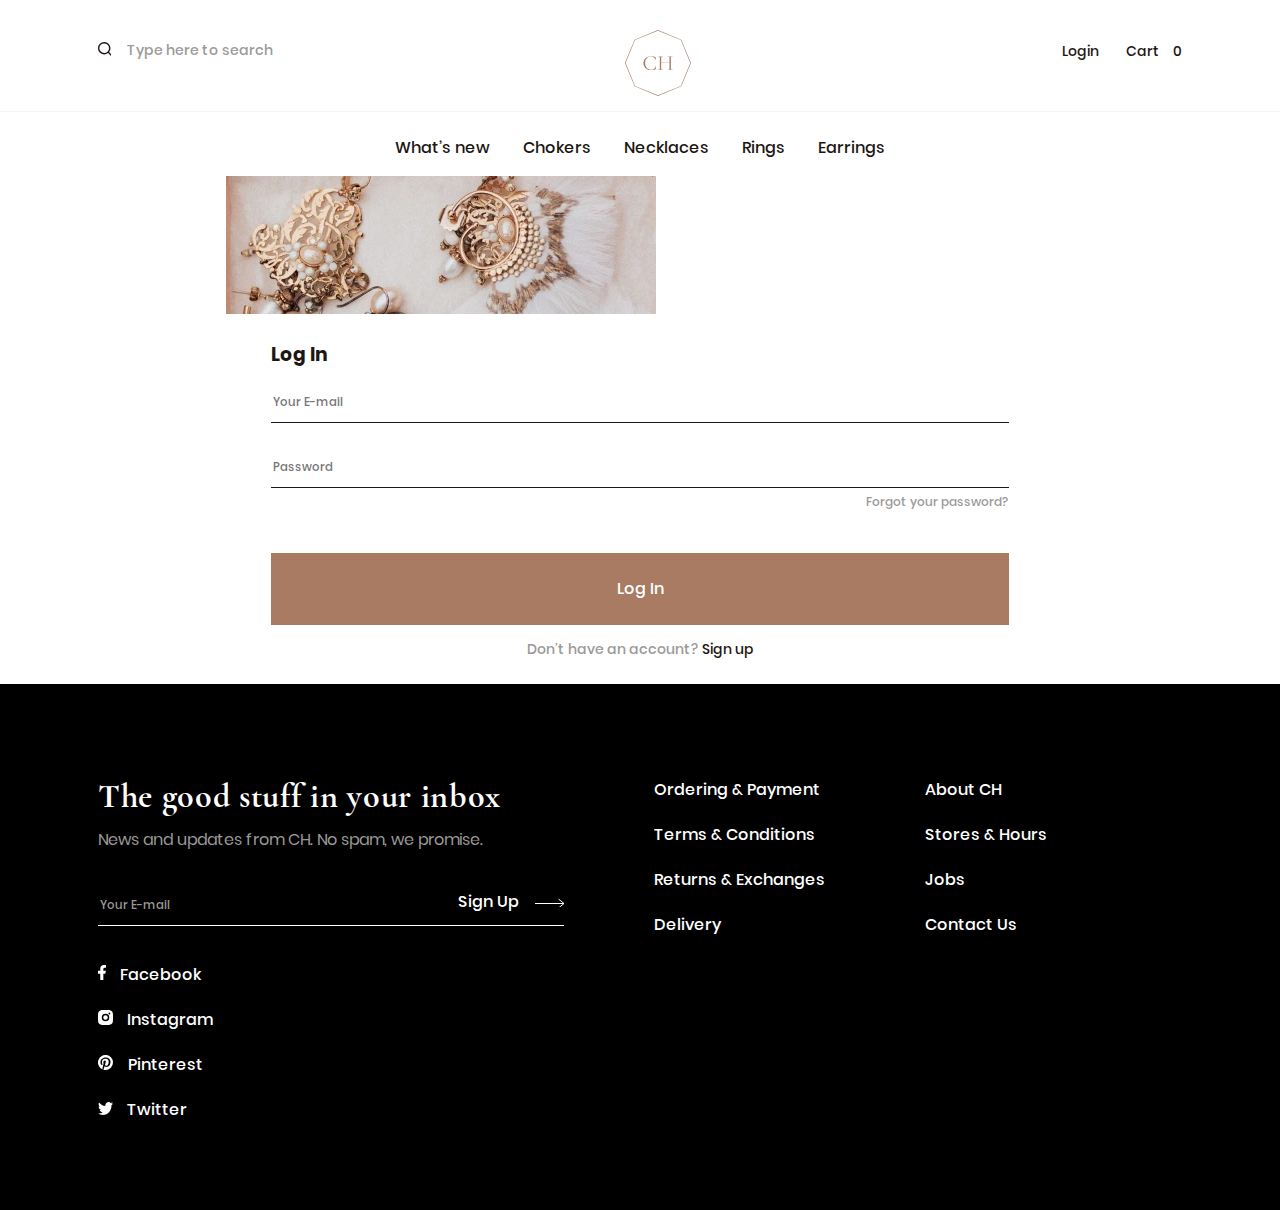
<file: modal-login.html>
<!DOCTYPE html>
<html class="page" lang="ru">

<head>
  <meta charset="utf-8">
  <meta name="viewport" content="width=device-width, initial-scale=1.0">
  <meta name="description" content="Selection of jewelry, necklaces, earrings, rings, bracelets from different manufacturers">
  <title>Online jewelry store</title>
  <link rel="stylesheet" href="css/style.min.css">
  <link rel="preload" href="fonts/CormorantGaramond-Medium.woff2" as="font" crossorigin="anonymous">
  <link rel="preload" href="fonts/CormorantGaramond-Regular.woff2" as="font" crossorigin="anonymous">
  <link rel="preload" href="fonts/Poppins-Medium.woff2" as="font" crossorigin="anonymous">
  <link rel="preload" href="fonts/Poppins-Regular.woff2" as="font" crossorigin="anonymous">
</head>

<body class="page-body">

  <header class="page-header page-header--closed page-header--nojs">
    <div class="container page-header__wrap">
      <button class="page-header__toggle" type="button">
        <span></span>
        <span></span>
        <span></span>
      </button>
      <div class="page-header__wrapper">
        <form class="page-header__search search" action="https://echo.htmlacademy.ru/courses" method="post">
          <svg class="search__icon" width="14" height="14">
            <use xlink:href="img/sprite-auto.svg#icon-search"></use>
          </svg>
          <label class="visually-hidden" for="search-text">enter the search text</label>
          <input class="search__field" type="search" name="search-text" id="search-text" placeholder="Type here to search" autocomplete="off">
        </form>
        <div class="page-header__logo logo">
          <a href="main-page.html">
            <svg class="logo__icon" width="66" height="66">
              <use xlink:href="img/sprite-auto.svg#icon-logo"></use>
            </svg>
          </a>
        </div>
        <ul class="page-header__user-menu user-menu">
          <li class="user-menu__item user-menu__item--login">
            <a class="user-menu__button" href="#">Login</a>
          </li>
          <li class="user-menu__item user-menu__item--cart">
            <a href="#">
              <span>Cart</span>
              <span class="user-menu__cart-count">0</span>
              <svg class="user-menu__icon" width="20" height="18">
                <use href="img/sprite-auto.svg#icon-cart"></use>
              </svg>
            </a>
          </li>
        </ul>
      </div>
      <nav class="main-nav">
        <ul class="main-nav__list">
          <li class="main-nav__item">
            <a href="#">What’s new</a>
          </li>
          <li class="main-nav__item">
            <a href="#">Chokers</a>
          </li>
          <li class="main-nav__item">
            <a href="#">Necklaces</a>
          </li>
          <li class="main-nav__item">
            <a href="#">Rings</a>
          </li>
          <li class="main-nav__item">
            <a href="#">Earrings</a>
          </li>
        </ul>
        <ul class="main-nav__tab-list">
          <li class="main-nav__tab-item"><a href="#">About CH</a></li>
          <li class="main-nav__tab-item"><a href="#">Stores & Hours</a></li>
          <li class="main-nav__tab-item"><a href="#">Contact Us</a></li>
          <li class="main-nav__tab-item"><a href="#">Login</a></li>
        </ul>
      </nav>
    </div>
  </header>
  <main class="container page-main">
    <h1 class="visually-hidden">Personal Account page</h1>
    <section class="modal-login">
      <picture>
        <!-- 1x: 430px; 2x: 860px -->
        <source type="image/webp" srcset="img/intro-modal@1x.webp 1x, img/intro-modal@2x.webp 2x">
        <img src="img/intro-modal@1x.jpg" srcset="img/intro-modal@2x.jpg" alt="
          image of gold cufflinks" width="430" height="138">
      </picture>
      <h2 class="visually-hidden">Log In form</h2>
      <form class="modal__login-form form" action="https://echo.htmlacademy.ru" method="POST">
        <h3>Log In</h3>
        <ul class="form__list">
          <li class="form__item form__item--login">
            <input type="email" name="login-login" data-login-input="" id="login-login" required="" minlength="2" placeholder="Your E-mail">
            <label class="visually-hidden" for="login-login"> Enter your email</label>
          </li>
          <li class="form__item form__item--password">
            <input type="password" name="password" data-pas-input="" id="password" required="" minlength="10" maxlength="18" placeholder="Password">
            <label class="visually-hidden" for="password">Введеите номер телефона</label>
          </li>
          <li class="form__item form__item--restore">
            <a href="#">Forgot your password?</a>
          </li>
          <li class="form__item">
            <button class="form__button button button--primary" type="submit">Log In</button>
          </li>
          <li class="form__item form__item--sign-up">
            <p>Don’t have an account?
              <a href="#">Sign up</a>
            </p>
          </li>
        </ul>
      </form>
    </section>
  </main>

  <footer class="page-footer">
    <div class="container page-footer__wrap">
      <div class="news">
        <h3>The good stuff in your inbox</h3>
        <p>News and updates from CH. No spam, we promise.</p>
        <form class="news__form" action="https://echo.htmlacademy.ru" method="get">
          <label class="visually-hidden" for="mail"></label>
          <input type="email" placeholder="Your E-mail" id="mail" name="mail" required="">
          <button type="submit">Sign Up
            <svg width="29" height="9">
              <use href="/img/sprite-auto.svg#icon-next"></use>
            </svg>
          </button>
        </form>
      </div>
      <div class="footer-nav">
        <ul class="footer-nav__list">
          <li class="footer-nav__item">
            <a href="#">Ordering & Payment</a>
          </li>
          <li class="footer-nav__item">
            <a href="#">Terms & Conditions</a>
          </li>
          <li class="footer-nav__item">
            <a href="#">Returns & Exchanges</a>
          </li>
          <li class="footer-nav__item footer-nav__item--4">
            <a href="#">Delivery</a>
          </li>
          <li class="footer-nav__item">
            <a href="#">About CH</a>
          </li>
          <li class="footer-nav__item">
            <a href="#">Stores & Hours</a>
          </li>
          <li class="footer-nav__item">
            <a href="#">Jobs</a>
          </li>
          <li class="footer-nav__item">
            <a href="#">Contact Us</a>
          </li>
        </ul>
      </div>
      <div class="social">
        <ul class="social__list">
          <li class="social__item">
            <a href="#">
              <svg width="8" height="15">
                <use xlink:href="img/sprite-auto.svg#icon-fb"></use>
              </svg>
              <span>Facebook</span>
            </a>
          </li>
          <li class="social__item">
            <a href="#">
              <svg width="15" height="15">
                <use xlink:href="img/sprite-auto.svg#icon-inst"></use>
              </svg>
              <span>Instagram</span>
            </a>
          </li>
          <li class="social__item">
            <a href="#">
              <svg width="16" height="15">
                <use xlink:href="img/sprite-auto.svg#icon-pinterest"></use>
              </svg>
              <span>Pinterest</span>
            </a>
          </li>
          <li class="social__item">
            <a href="#">
              <svg width="15" height="13">
                <use xlink:href="img/sprite-auto.svg#icon-twitter"></use>
              </svg>
              <span>Twitter</span>
            </a>
          </li>
        </ul>
      </div>
    </div>
  </footer>
  <script src="js/main.js"></script>
</body>
</html>
</file>
<file: css/style.min.css>
@-webkit-keyframes bounce{0%{-webkit-transform:translateY(-2000px);transform:translateY(-2000px)}70%{-webkit-transform:translateY(30px);transform:translateY(30px)}90%{-webkit-transform:translateY(-10px);transform:translateY(-10px)}to{-webkit-transform:translateY(0);transform:translateY(0)}}@keyframes bounce{0%{-webkit-transform:translateY(-2000px);transform:translateY(-2000px)}70%{-webkit-transform:translateY(30px);transform:translateY(30px)}90%{-webkit-transform:translateY(-10px);transform:translateY(-10px)}to{-webkit-transform:translateY(0);transform:translateY(0)}}@-webkit-keyframes shake{0%,to{-webkit-transform:translateX(0);transform:translateX(0)}10%,30%,50%,70%,90%{-webkit-transform:translateX(-10px);transform:translateX(-10px)}20%,40%,60%,80%{-webkit-transform:translateX(10px);transform:translateX(10px)}}@keyframes shake{0%,to{-webkit-transform:translateX(0);transform:translateX(0)}10%,30%,50%,70%,90%{-webkit-transform:translateX(-10px);transform:translateX(-10px)}20%,40%,60%,80%{-webkit-transform:translateX(10px);transform:translateX(10px)}}a{text-decoration:none}img{max-width:100%;height:auto}*,::after,::before{-webkit-box-sizing:border-box;box-sizing:border-box}@font-face{font-family:"Cormorant Garamond";font-weight:400;font-style:normal;src:url(../fonts/CormorantGaramond-Regular.woff2) format("woff2"),url(../fonts/CormorantGaramond-Regular.woff) format("woff");font-display:swap}@font-face{font-family:"Cormorant Garamond";font-weight:500;font-style:normal;src:url(../fonts/CormorantGaramond-Medium.woff2) format("woff2"),url(../fonts/CormorantGaramond-Medium.woff) format("woff");font-display:swap}@font-face{font-family:"Cormorant Garamond";font-weight:600;font-style:normal;src:url(../fonts/CormorantGaramond-Semibold.woff2) format("woff2"),url(../fonts/CormorantGaramond-Semibold.woff) format("woff");font-display:swap}@font-face{font-family:"Cormorant Garamond";font-weight:700;font-style:normal;src:url(../fonts/CormorantGaramond-Bold.woff2) format("woff2"),url(../fonts/CormorantGaramond-Bold.woff) format("woff");font-display:swap}@font-face{font-family:"Cormorant Garamond";font-weight:400;font-style:italic;src:url(../fonts/CormorantGaramond-Italic.woff2) format("woff2"),url(../fonts/CormorantGaramond-Italic.woff) format("woff");font-display:swap}@font-face{font-family:"Poppins";font-weight:400;font-style:normal;src:url(../fonts/Poppins-Regular.woff2) format("woff2"),url(../fonts/Poppins-Regular.woff) format("woff");font-display:swap}@font-face{font-family:"Poppins";font-weight:500;font-style:normal;src:url(../fonts/Poppins-Medium.woff2) format("woff2"),url(../fonts/Poppins-Medium.woff) format("woff");font-display:swap}@font-face{font-family:"Poppins";font-weight:700;font-style:normal;src:url(../fonts/Poppins-Bold.woff2) format("woff2"),url(../fonts/Poppins-Bold.woff) format("woff");font-display:swap}.visually-hidden{position:absolute;width:1px;height:1px;margin:-1px;border:0;padding:0;white-space:nowrap;-webkit-clip-path:inset(100%);clip-path:inset(100%);clip:rect(0 0 0 0);overflow:hidden}.page-body{font-size:100%;font-family:"Poppins","Arial",sans-serif;margin:0;min-width:320px;height:100%;color:#1d1613;background-color:#fff;display:-webkit-box;display:-ms-flexbox;display:flex;-webkit-box-orient:vertical;-webkit-box-direction:normal;-ms-flex-direction:column;flex-direction:column}.page{height:100%;-webkit-box-sizing:border-box;box-sizing:border-box;scroll-behavior:smooth}.page-header{position:relative;margin-bottom:6px}.page-header::before{content:"";position:absolute;top:65%;-webkit-transform:translateX(0%);transform:translateX(0%);width:100%;height:1px;background-color:#f6f5f4}@media (max-width:1023px){.page-header::before{display:none}}@media (max-width:767px){.page-header{margin-bottom:0}}.page-header__wrap{position:relative}.page-header__wrapper{position:relative;display:-webkit-box;display:-ms-flexbox;display:flex;-webkit-box-pack:justify;-ms-flex-pack:justify;justify-content:space-between;-webkit-box-align:center;-ms-flex-align:center;align-items:center;-ms-flex-wrap:wrap;flex-wrap:wrap;padding-top:2.4em;margin-bottom:4.5em}@media (max-width:1023px){.page-header__wrapper{position:relative;z-index:1;margin-bottom:2.8em}}@media (max-width:767px){.page-header__wrapper{margin-bottom:.7em;padding-top:5em}}.page-header__toggle{display:none}@media (max-width:1023px){.page-header__toggle,.page-header__toggle span{position:absolute;-webkit-transform:rotate(0deg);transform:rotate(0deg)}.page-header__toggle{display:block;top:56px;z-index:2;cursor:pointer;border:0;background-color:transparent;width:25px;height:16px;-webkit-transition:.5s ease-in-out;transition:.5s ease-in-out}.page-header__toggle span{left:0;width:100%;height:2px;background:#1d1613;-webkit-transition:.25s ease-in-out;transition:.25s ease-in-out}}@media (max-width:767px){.page-header__toggle{top:40px}}@media (max-width:1023px){.page-header--closed span:first-child{top:0}.page-header--closed span:nth-child(2){top:6px}.page-header--closed span:last-child{top:12px}.page-header--opened span{background-color:#fff}.page-header--opened span:first-child{top:6px;-webkit-transform:rotate(135deg);transform:rotate(135deg)}.page-header--opened span:nth-child(2){opacity:0;left:-60px}.page-header--opened span:last-child{top:6px;-webkit-transform:rotate(-135deg);transform:rotate(-135deg)}.page-header--opened .page-header__wrap{position:fixed;inset:0;-webkit-box-orient:vertical;-webkit-box-direction:normal;-ms-flex-direction:column;flex-direction:column;-webkit-box-pack:start;-ms-flex-pack:start;justify-content:flex-start;-webkit-box-align:start;-ms-flex-align:start;align-items:flex-start;background-color:#a87b62;overflow-y:scroll;z-index:1}.page-header--opened .page-header__search{position:relative;display:block;-webkit-box-ordinal-group:5;-ms-flex-order:4;order:4;width:100%;margin-top:4em}.page-header--opened .search__field{border-radius:20px;background-color:rgba(255,255,255,.15);padding:1em 1em 1em 35px;color:#fff}.page-header--opened .search__field::-webkit-input-placeholder{font-size:0}.page-header--opened .search__field::-moz-placeholder{font-size:0}.page-header--opened .search__field:-ms-input-placeholder,.page-header--opened .search__field::-ms-input-placeholder{font-size:0}.page-header--opened .search__field::placeholder{font-size:0}.page-header--opened .search__icon{position:absolute;top:50%;-webkit-transform:translateY(-50%);transform:translateY(-50%);left:12px;color:#fff;width:16px;height:16px}.page-header--opened .logo__icon{color:#fff;top:17%}.page-header--opened .logo__icon:hover,.page-header--opened .main-nav__item a:hover,.page-header--opened .main-nav__tab-item a:hover,.page-header--opened .user-menu__icon:hover{color:#9b9997}.page-header--opened .user-menu__icon{color:#fff;fill:#a87b62}.page-header--opened .main-nav__list{margin-bottom:40px}.page-header--opened .main-nav__item{padding-left:0;padding-bottom:20px}.page-header--opened .main-nav__item:last-child{padding-bottom:0}.page-header--opened .main-nav__tab-item{padding-left:0;padding-bottom:15px}.page-header--opened .main-nav__tab-item:last-child{padding-top:26px}}@media (max-width:767px){.page-header--opened .logo__icon{top:7%}.page-header--opened .page-header__search{margin-top:1.3em}.page-header--opened .user-menu__item--cart{top:13%}.page-header--opened .main-nav__list{margin-bottom:30px;margin-top:25px}}@media (max-width:1023px){.page-header--closed .main-nav,.page-header--nojs .page-header__toggle{display:none}.page-header--nojs .main-nav{position:static;min-height:0;padding-top:10px}}.container{min-width:1024px;max-width:1366px;margin:0 auto;padding:0 98px}@media (max-width:1023px){.container{min-width:768px;padding:0 45px}}@media (max-width:767px){.container{min-width:320px;padding:0 15px}}.main-nav{position:relative;display:-webkit-box;display:-ms-flexbox;display:flex;-webkit-box-align:center;-ms-flex-align:center;align-items:center;width:auto}@media (max-width:1023px){.main-nav{-webkit-box-orient:vertical;-webkit-box-direction:normal;-ms-flex-direction:column;flex-direction:column;-webkit-box-align:start;-ms-flex-align:start;align-items:flex-start}}.main-nav__list{padding:0;list-style:none;width:100%;display:-webkit-box;display:-ms-flexbox;display:flex;-ms-flex-wrap:wrap;flex-wrap:wrap;-webkit-box-align:center;-ms-flex-align:center;align-items:center;-webkit-box-pack:center;-ms-flex-pack:center;justify-content:center;margin:0 0 0 auto}@media (max-width:1023px){.main-nav__list{-webkit-box-orient:vertical;-webkit-box-direction:normal;-ms-flex-direction:column;flex-direction:column;-webkit-box-align:start;-ms-flex-align:start;align-items:flex-start}}.main-nav__tab-list{display:none}@media (max-width:1023px){.main-nav__tab-list{margin:0;padding:0;list-style:none;display:-webkit-box;display:-ms-flexbox;display:flex;-webkit-box-align:start;-ms-flex-align:start;align-items:flex-start;-webkit-box-orient:vertical;-webkit-box-direction:normal;-ms-flex-direction:column;flex-direction:column}.main-nav__tab-list li{-webkit-box-flex:0;-ms-flex:0 1 auto;flex:0 1 auto;padding-bottom:10px;padding-left:44px}.main-nav__tab-list li:last-child{padding-top:55px}.main-nav__tab-list li:last-child a{color:#fff}.main-nav__tab-list a{font-size:1.12em;line-height:1.5em;font-weight:500;color:rgba(255,255,255,.7)}}.main-nav__item{-webkit-box-flex:0;-ms-flex:0 1 auto;flex:0 1 auto;padding-bottom:10px;padding-left:33px}.main-nav__item:first-child{padding-left:0}.main-nav__item a{font-size:1em;line-height:1.5;font-weight:500;font-family:"Poppins","Arial",sans-serif;color:#1d1613;padding-bottom:5px}.main-nav__item a:hover{color:#a87b62;border-bottom:2px solid #a87b62;-webkit-transition:.2s ease-in;transition:.2s ease-in}.main-nav__item a:focus{opacity:.8}@media (max-width:1023px){.main-nav__item a{font-size:1.5em;line-height:1.5em;font-weight:0;color:#fff}}.hero{font-family:"Cormorant Garamond","Arial",sans-serif;color:#fff;position:relative;z-index:-1;background-color:#a87b62;background-image:url(../img/intro-desktop@1x.webp);background-size:cover;background-repeat:no-repeat;min-height:463px;display:-webkit-box;display:-ms-flexbox;display:flex;-webkit-box-orient:vertical;-webkit-box-direction:normal;-ms-flex-direction:column;flex-direction:column;-webkit-box-align:center;-ms-flex-align:center;align-items:center;-webkit-box-pack:center;-ms-flex-pack:center;justify-content:center;margin-bottom:117px}@media (-webkit-min-device-pixel-ratio:1.5),(min-resolution:144dpi),(min-resolution:1.5dppx){.hero{background-image:url(../img/intro-desktop@2x.webp)}}.hero p{margin:0}@media (max-width:1023px){.hero{margin-bottom:65px;background-image:url(../img/intro-tablet.webp)}}@media (max-width:1023px) and (-webkit-min-device-pixel-ratio:1.5),(max-width:1023px) and (min-resolution:144dpi),(max-width:1023px) and (min-resolution:1.5dppx){.hero{background-image:url(../img/intro-tablet@2x.webp)}}@media (max-width:767px){.hero{margin-bottom:57px;background-image:url(../img/intro-main-mobile@1x.webp)}}@media (max-width:767px) and (-webkit-min-device-pixel-ratio:1.5),(max-width:767px) and (min-resolution:144dpi),(max-width:767px) and (min-resolution:1.5dppx){.hero{background-image:url(../img/intro-main-mobile@2x.webp)}}.hero__title{font-size:2.8em;font-weight:700;letter-spacing:.03em;text-transform:uppercase}@media (max-width:1023px){.hero__title{padding-top:5px;padding-right:15px}}@media (max-width:767px){.hero__title{font-size:2.25em;letter-spacing:.07em;padding-right:0}}.hero__description{font-size:2.37em;font-weight:400;font-style:italic}@media (max-width:1023px){.hero__description{padding-right:20px}}@media (max-width:767px){.hero__description{font-size:2.12em;padding-right:0}}.hero-inner{font-family:"Cormorant Garamond","Arial",sans-serif;color:#fff;position:relative;z-index:-1;background-color:#a87b62;background-image:url(../img/intro-catalog-desktop@1x.jpg);background-size:cover;background-repeat:no-repeat;min-height:261px;display:-webkit-box;display:-ms-flexbox;display:flex;-webkit-box-orient:vertical;-webkit-box-direction:normal;-ms-flex-direction:column;flex-direction:column;-webkit-box-align:center;-ms-flex-align:center;align-items:center;-webkit-box-pack:center;-ms-flex-pack:center;justify-content:center;margin-bottom:80px}@media (-webkit-min-device-pixel-ratio:1.5),(min-resolution:144dpi),(min-resolution:1.5dppx){.hero-inner{background-image:url(../img/intro-catalog-desktop@2x.jpg)}}@media (max-width:1023px){.hero-inner{background-image:url(../img/intro-catalog-tab.jpg);margin-bottom:50px}}@media (max-width:1023px) and (-webkit-min-device-pixel-ratio:1.5),(max-width:1023px) and (min-resolution:144dpi),(max-width:1023px) and (min-resolution:1.5dppx){.hero-inner{background-image:url(../img/intro-catalog-tab@2x.jpg)}}@media (max-width:767px){.hero-inner{margin-bottom:40px;background-image:url(../img/intro-catalog-mobile@1x.jpg)}}@media (max-width:767px) and (-webkit-min-device-pixel-ratio:1.5),(max-width:767px) and (min-resolution:144dpi),(max-width:767px) and (min-resolution:1.5dppx){.hero-inner{background-image:url(../img/intro-catalog-mobile@2x.jpg)}}.hero-inner h3{font-size:2.12em;font-weight:700;text-transform:uppercase;margin:0}.hero-inner h3,.hero-inner p,.products__wrap h2{line-height:1.5em;text-align:center}.hero-inner p{font-style:italic;font-size:1.37em;font-weight:500;margin:0;width:90%}.products{margin:0 auto}@media (max-width:1023px){.products{max-width:768px}}.products__wrap{position:relative;width:100%;height:100%;overflow:hidden}.products__wrap h2{font-size:2.12em;font-weight:700;font-family:"Cormorant Garamond","Arial",sans-serif;padding-bottom:20px;width:70%;margin:0 auto}@media (max-width:1023px){.products__wrap h2{padding-bottom:15px}}@media (max-width:767px){.products__wrap h2{width:100%}}.products__link{text-align:center;margin:0;padding-bottom:16px}.products__link a{color:#1d1613;font-weight:500;border-bottom:1px solid #a87b62;-webkit-transition:ease-in-out .2s;transition:ease-in-out .2s}.products__link a:hover{color:#a87b62;border-bottom:none}.products__link a:focus{opacity:.5}@media (max-width:1023px){.products__link{padding-bottom:10px}}@media (max-width:767px){.products__link{padding-bottom:0}}.products__list{margin:0;list-style:none;display:-webkit-box;display:-ms-flexbox;display:flex;padding:44px 0 53px}@media (max-width:1023px){.products__list{padding-bottom:43px}}@media (max-width:767px){.products__list{padding-bottom:25px}}.products__item{-webkit-box-flex:0;-ms-flex:0 0 auto;flex:0 0 auto;-webkit-box-shadow:0 0 0 #9b9997;box-shadow:0 0 0 #9b9997;-webkit-transition:-webkit-box-shadow .6s ease-out;transition:box-shadow .6s ease-out;transition:box-shadow .6s ease-out,-webkit-box-shadow .6s ease-out}.products__item p{font-weight:500;color:#1d1613;text-align:center;margin:0;padding-top:16px}.products__item img{display:block;-o-object-fit:cover;object-fit:cover;max-width:100%;height:auto}.products__item:hover{-webkit-box-shadow:0 0 1px rgba(48,49,51,.05),0 16px 24px rgba(48,49,51,.1);box-shadow:0 0 1px rgba(48,49,51,.05),0 16px 24px rgba(48,49,51,.1);-webkit-transition:-webkit-box-shadow .6s ease-in;transition:box-shadow .6s ease-in;transition:box-shadow .6s ease-in,-webkit-box-shadow .6s ease-in}@media (max-width:1023px){.products__item:nth-child(3n){margin-right:0}.products__item img{width:324px;height:340px}.products__item p{padding-top:18px}}@media (max-width:767px){.products__item:nth-child(2n){margin-right:0}.products__item p{padding-top:10px}.products__item img{height:auto}}.products__title span{font-size:.87em;line-height:1.5em;font-weight:700;display:block;padding-top:3px}.products__button{content:"";position:absolute;top:48px;width:29px;height:9px;background-repeat:no-repeat;-webkit-transition:all ease 1s;transition:all ease 1s;border:0;background-color:transparent;padding:0;outline:0;cursor:pointer}.products__button--prev{background-image:url(../img/arrow-prev.svg)}.products__button--next{background-image:url(../img/arrow-icon.svg);right:0}.products__button:hover{-webkit-transform:scale(1.5);transform:scale(1.5)}.products__button:focus{-webkit-transform:scale(1.2);transform:scale(1.2)}@media (max-width:1023px){.products__button--next{right:0}}@media (max-width:767px){.products__button{display:none}}@media (max-width:1023px){.products-inner__item img{width:auto;height:208px}}@media (max-width:767px){.products-inner__item img{min-height:136px;height:auto}}.pagination{margin:0;padding:0;list-style:none;display:-webkit-box;display:-ms-flexbox;display:flex;-webkit-box-align:center;-ms-flex-align:center;align-items:center;-webkit-box-pack:center;-ms-flex-pack:center;justify-content:center}.pagination--inner{-webkit-box-pack:justify;-ms-flex-pack:justify;justify-content:space-between}.pagination .swiper-pagination-bullet{display:-webkit-inline-box;display:-ms-inline-flexbox;display:inline-flex;border:0;border-radius:0;background-color:transparent;padding:0;outline:0;font-family:inherit;cursor:pointer;font-weight:500;-webkit-box-pack:center;-ms-flex-pack:center;justify-content:center;-webkit-box-align:center;-ms-flex-align:center;align-items:center;width:20px;height:20px;text-align:center;color:#9b9997;opacity:1}.pagination .swiper-pagination-bullet:hover{background-color:#a87b62;color:#fff;border-radius:50%}.pagination .swiper-pagination-bullet-active{color:#000}@media (max-width:767px){.pagination--inner{-webkit-box-pack:center;-ms-flex-pack:center;justify-content:center}.swiper-pagination-fraction{font-weight:500}.swiper-pagination-fraction span{margin:0 10px}}.pagination__list{margin:0;padding:0;list-style:none;display:-webkit-box;display:-ms-flexbox;display:flex;-webkit-box-align:center;-ms-flex-align:center;align-items:center;-webkit-box-pack:center;-ms-flex-pack:center;justify-content:center}.pagination__item{padding-right:15px}.pagination__item:last-child{padding-right:0}.pagination__item a{color:#9b9997;font-weight:500}.pagination__button:hover,.pagination__item a:hover{color:#a87b62}.pagination__item--current a{color:#1d1613}.pagination__button{border:0;cursor:pointer;background-color:transparent;font-size:inherit;font-weight:500}@media (max-width:767px){.pagination__button{display:none}}.blog{padding:110px 0}@media (max-width:1023px){.blog{padding-top:58px;padding-bottom:65px}}@media (max-width:767px){.blog{padding-top:50px}}.blog__wrap h2{font-size:2.12em;line-height:1.5em;font-weight:700;font-family:"Cormorant Garamond","Arial",sans-serif;text-align:center;width:70%;margin:0 auto;padding-bottom:13px}.blog__link{text-align:center;margin:0}.blog__link a{color:#1d1613;font-weight:500;border-bottom:1px solid #a87b62;-webkit-transition:ease-in-out .2s;transition:ease-in-out .2s}.blog__link a:hover{color:#a87b62;border-bottom:none}.blog__link a:focus{opacity:.5}.blog__list{margin:0;list-style:none;display:grid;grid-template-columns:repeat(2,1fr);grid-template-rows:repeat(2,auto);gap:30px;padding:64px 0 0}@media (max-width:1023px){.blog__list{grid-template-columns:1fr;grid-template-rows:auto;gap:50px 0}}@media (max-width:767px){.blog__list{padding-top:55px;gap:42px 0}}.blog__item{display:-webkit-box;display:-ms-flexbox;display:flex}.blog__item--2{grid-column:1/2}@media (max-width:1023px){.blog__item--2{grid-column:auto}}@media (max-width:767px){.blog__item{-webkit-box-orient:vertical;-webkit-box-direction:normal;-ms-flex-direction:column;flex-direction:column}.blog__item--2 .blog__text-block{-webkit-box-ordinal-group:3;-ms-flex-order:2;order:2}}.blog__item--small{height:300px}@media (max-width:767px){.blog__item--small{height:auto}}.blog__item--big{position:relative;grid-column:2/3;grid-row:1/-1}.blog__item--big .blog__text-block{position:absolute;bottom:0;right:0;height:300px}@media (max-width:1023px){.blog__item--big{grid-column:auto;grid-row:auto}.blog__item--big .blog__text-block{position:static;height:auto}}.blog__text-block{background-color:#f0eae4;width:285px;display:-webkit-box;display:-ms-flexbox;display:flex;-webkit-box-orient:vertical;-webkit-box-direction:normal;-ms-flex-direction:column;flex-direction:column;-webkit-box-align:center;-ms-flex-align:center;align-items:center;padding-bottom:70px}.blog__text-block time{font-size:.87em;line-height:1.5;font-weight:500;color:#9b9997;padding-top:65px;padding-bottom:10px}.blog__text-block h3{font-size:1.62em;line-height:1.5;font-weight:600;font-family:"Cormorant Garamond","Arial",sans-serif;color:#000;margin:0;text-align:center;overflow:hidden;width:60%}.blog__text-block a{color:inherit;border-bottom:1px solid #a87b62;font-weight:500;margin-top:auto}.blog__text-block a:hover,.faq__wrap button:hover{color:#a87b62}@media (max-width:1023px){.blog__text-block{min-width:339px}.blog__text-block h3{width:50%}}@media (max-width:767px){.blog__text-block{min-width:290px;width:-webkit-min-content;width:-moz-min-content;width:min-content;padding-bottom:0}.blog__text-block time{padding-top:42px}.blog__text-block h3{width:56%}.blog__text-block a{margin-bottom:50px}}.blog__item img{max-width:100%;-o-object-fit:cover;object-fit:cover;height:100%}@media (max-width:1023px){.blog__item img{width:339px;height:300px;min-height:100%}}@media (max-width:767px){.blog__item img{width:290px;height:256px}}.blog__item img,.search{display:-webkit-box;display:-ms-flexbox;display:flex}@media (max-width:1023px){.search{display:none}}.search__field{width:100%;border:0;outline:0;padding-left:1.2em;color:#000;text-overflow:ellipsis;overflow:hidden}.search__field::-webkit-input-placeholder{font-size:14px;line-height:1.5em;font-weight:500;color:#9b9997;font-family:"Poppins","Arial",sans-serif}.search__field::-moz-placeholder{font-size:14px;line-height:1.5em;font-weight:500;color:#9b9997;font-family:"Poppins","Arial",sans-serif}.search__field:-ms-input-placeholder,.search__field::-ms-input-placeholder{font-size:14px;line-height:1.5em;font-weight:500;color:#9b9997;font-family:"Poppins","Arial",sans-serif}.search__field::placeholder{font-size:14px;line-height:1.5em;font-weight:500;color:#9b9997;font-family:"Poppins","Arial",sans-serif}.fade{height:4em}.fade::after{content:"";position:absolute;bottom:0;right:0;width:70%;height:1.2em;text-align:right;background:-webkit-gradient(linear,left top,right top,from(rgba(255,255,255,0)),color-stop(50%,#f0eae4));background:linear-gradient(to right,rgba(255,255,255,0),#f0eae4 50%)}.accordion__item,.fade{position:relative}.accordion__item .accordion__content,.goods__review figcaption{display:none}.accordion--active .accordion__content,.accordion--nojs .accordion__content{display:block}.accordion__button{display:-webkit-inline-box;display:-ms-inline-flexbox;display:inline-flex;border:0;border-radius:0;background-color:transparent;padding:0;outline:0;font-family:inherit;cursor:pointer;position:relative}.accordion__button::before{content:"";position:absolute;top:18%;right:1%;width:15px;height:8px;border:0;background:0 0;background-image:url(../img/accord-icon.svg);background-repeat:no-repeat;-webkit-transform:rotate(180deg);transform:rotate(180deg)}@media (max-width:1023px){.accordion__button::before{right:0;top:42%;width:30px;height:12px;background-size:cover}}@media (max-width:767px){.accordion__button::before{top:8px}}.accordion__button--active::before{-webkit-transform:rotate(360deg);transform:rotate(360deg)}.faq{margin-bottom:110px}@media (max-width:1023px){.faq{margin-bottom:75px}}@media (max-width:767px){.faq{margin-bottom:57px}}.faq__wrap button,.faq__wrap h2{line-height:1.5em;text-align:center}.faq__wrap h2{font-family:"Cormorant Garamond","Arial",sans-serif;letter-spacing:.03em;font-size:2.12em;font-weight:700;margin:0 0 50px}.faq__wrap button{font-size:1.12em;font-weight:500;margin:0;width:100%}.faq__wrap button:focus{opacity:.5}@media (max-width:1023px){.faq__wrap h2{margin-bottom:45px}}@media (max-width:767px){.faq__wrap h2{margin-bottom:14px}.faq__wrap button{font-size:inherit;text-align:left;padding-bottom:5px;width:100%}}.faq__list{margin:0;list-style:none;padding:0 100px}@media (max-width:1023px){.faq__list{padding:0}}.faq__item{border:1px solid #a87b62;padding:40px 42px 39px}.faq__item p{width:58%;margin:0}@media (max-width:1023px){.faq__item{padding:41px 50px 40px}.faq__item p{width:98%}}@media (max-width:767px){.faq__item{padding:13px 25px}.faq__item p{font-size:.87em;width:85%}}.inst{margin-bottom:130px}@media (max-width:1023px){.inst{margin-bottom:80px}}@media (max-width:767px){.inst{margin-bottom:76px}}.inst__wrap h2{font-size:2.12em;line-height:1.5em;font-weight:700;font-family:"Cormorant Garamond","Arial",sans-serif;text-align:center;margin:0 0 25px}@media (max-width:1023px){.inst__wrap h2{margin-bottom:16px}}.inst__link{text-align:center;margin:0 0 60px}.inst__link a{color:#1d1613;font-weight:500;border-bottom:1px solid #a87b62;-webkit-transition:ease-in-out .2s;transition:ease-in-out .2s}.inst__link a:hover{color:#a87b62;border-bottom:none}.inst__link a:focus{opacity:.5}@media (max-width:767px){.inst__link{margin-bottom:44px}}.inst__list{margin:0;padding:0;list-style:none;display:grid;grid-template-columns:auto -webkit-max-content repeat(2,auto);grid-template-columns:auto max-content repeat(2,auto);grid-template-rows:repeat(2,auto);grid-column-gap:27px;grid-row-gap:34px}@media (max-width:1023px){.inst__list{grid-template-columns:auto 1fr repeat(2,auto);grid-column-gap:16px;grid-row-gap:20px}}@media (max-width:767px){.inst__list{grid-template-columns:repeat(2,1fr);grid-template-rows:repeat(3,auto);grid-column-gap:24px;grid-row-gap:27px}}.inst__item{position:relative}.inst__item--2{grid-column:1/2;grid-row:2/3}.inst__item--3{grid-column:2/3;grid-row:1/-1}.inst__item--5{grid-column:3/4;grid-row:2/3}@media (max-width:767px){.inst__item--4,.inst__item--6{display:none}.inst__item--3{grid-column:2/3;grid-row:1/3}.inst__item--5{grid-column:1/2;grid-row:3/4}.inst__item--7{grid-column:2/3;grid-row:3/4}}.inst__item img{display:-webkit-box;display:-ms-flexbox;display:flex;width:100%;-o-object-fit:cover;object-fit:cover}@media (max-width:1023px){.inst__item img{width:133px;min-width:100%;min-height:100%}}.news{-webkit-box-flex:0;-ms-flex:0 1 auto;flex:0 1 auto;margin-right:90px;width:43%;padding-bottom:30px}.news h3{font-size:2.12em;line-height:1.5em;font-weight:700;font-family:"Cormorant Garamond","Arial",sans-serif;color:#fff;margin:0;padding-bottom:5px;letter-spacing:.02em}.news p{color:#9b9997;margin:0;padding-bottom:26px}@media (max-width:1023px){.news{-webkit-box-flex:1;-ms-flex:1 1 auto;flex:1 1 auto;margin-right:15px;padding-bottom:0}}@media (max-width:767px){.news{margin-right:0}.news h3{line-height:1.3em;padding-bottom:13px}}.news__form{position:relative;border-bottom:1px solid #fff;display:-webkit-box;display:-ms-flexbox;display:flex;-webkit-box-align:center;-ms-flex-align:center;align-items:center;-webkit-box-pack:justify;-ms-flex-pack:justify;justify-content:space-between}.news__form input{border:0;background-color:transparent;color:#fff;padding-bottom:1em;padding-top:1.4em;width:60%}.news__form input::-webkit-input-placeholder{font-size:.87em;line-height:1.5em;font-weight:500;color:#9b9997;font-family:"Poppins","Arial",sans-serif}.news__form input::-moz-placeholder{font-size:.87em;line-height:1.5em;font-weight:500;color:#9b9997;font-family:"Poppins","Arial",sans-serif}.news__form input:-ms-input-placeholder,.news__form input::-ms-input-placeholder{font-size:.87em;line-height:1.5em;font-weight:500;color:#9b9997;font-family:"Poppins","Arial",sans-serif}.news__form input::placeholder{font-size:.87em;line-height:1.5em;font-weight:500;color:#9b9997;font-family:"Poppins","Arial",sans-serif}@media (max-width:767px){.news__form input{padding-top:1em}}.news__form button{display:-webkit-inline-box;display:-ms-inline-flexbox;display:inline-flex;border:0;border-radius:0;background-color:transparent;padding:0;outline:0;font-family:inherit;cursor:pointer;color:#fff;font-weight:500;font-size:1em}.news__form button svg{margin-left:16px;margin-top:9px}.news__form button:hover,.news__form button:hover svg{color:#a87b62}.news__form button:focus,.news__form button:focus svg{opacity:.5}.social{-webkit-box-flex:1;-ms-flex:1 1 auto;flex:1 1 auto}.social__list{margin:0;list-style:none;display:-webkit-box;display:-ms-flexbox;display:flex;-ms-flex-wrap:wrap;flex-wrap:wrap;-webkit-box-orient:vertical;-webkit-box-direction:normal;-ms-flex-direction:column;flex-direction:column;padding:5px 0 0}@media (max-width:767px){.social__list{-webkit-box-orient:horizontal;-webkit-box-direction:normal;-ms-flex-direction:row;flex-direction:row;width:67%}}.social__item{-webkit-box-flex:1;-ms-flex:1 1 auto;flex:1 1 auto;padding-bottom:20px}.social__item:last-child{padding-bottom:0}.social__item a{font-weight:500;color:#fff}.social__item a span{padding-left:10px}.footer-nav__item a:hover,.form__item--restore a:hover,.form__item--sign-up a:hover,.social__item a:hover,.social__item a:hover svg,.user-menu__item a:hover{color:#a87b62}@media (max-width:767px){.social__item a{font-size:0}.social__item svg{width:20px;height:21px}}.footer-nav{-webkit-box-flex:1;-ms-flex:1 1 380px;flex:1 1 380px;margin-right:80px}@media (max-width:1023px){.footer-nav{-webkit-box-flex:1;-ms-flex:1 1 455px;flex:1 1 455px;margin-right:0}}@media (max-width:767px){.footer-nav{width:100%}}.footer-nav__list{margin:0;list-style:none;display:-webkit-box;display:-ms-flexbox;display:flex;-webkit-box-orient:vertical;-webkit-box-direction:normal;-ms-flex-direction:column;flex-direction:column;-ms-flex-wrap:wrap;flex-wrap:wrap;max-height:220px;padding:5px 0 0;overflow-x:auto}@media (max-width:1023px){.footer-nav__list{max-height:200px}}@media (max-width:767px){.footer-nav__list{-ms-flex-wrap:nowrap;flex-wrap:nowrap;max-height:none;padding-top:0}.footer-nav__list .footer-nav__item--4{margin-bottom:30px}}.footer-nav__item{padding-bottom:20px;padding-right:45px}.footer-nav__item:last-child{padding-bottom:0}.footer-nav__item:nth-child(n+5){padding-right:0}.footer-nav__item a{color:#fff;font-weight:500}@media (max-width:1023px){.footer-nav__item{padding-bottom:15px;padding-right:0}}@media (max-width:767px){.footer-nav__item{padding-bottom:15px}}.logo{margin:0 auto}.logo svg{color:#a87b62;-webkit-transition:ease-in .2s;transition:ease-in .2s;position:absolute;top:48%;-webkit-transform:translateX(-91%);transform:translateX(-91%)}.logo svg:hover{color:rgba(168,123,98,.5)}@media (max-width:1023px){.logo svg{top:40%;-webkit-transform:translateX(-26%);transform:translateX(-26%)}}@media (max-width:767px){.logo svg{top:16%;-webkit-transform:scale(.8);transform:scale(.8);left:39%}}.goods{display:-webkit-box;display:-ms-flexbox;display:flex;margin-bottom:83px;margin-top:65px}@media (max-width:1023px){.goods{margin-bottom:68px;margin-top:17px}}@media (max-width:767px){.goods{-webkit-box-orient:vertical;-webkit-box-direction:normal;-ms-flex-direction:column;flex-direction:column;margin-top:0;margin-bottom:52px}}.goods__photos{display:-webkit-box;display:-ms-flexbox;display:flex;margin-right:100px;padding-top:15px}@media (max-width:1023px){.goods__photos{-webkit-box-orient:vertical;-webkit-box-direction:normal;-ms-flex-direction:column;flex-direction:column;margin-right:0;padding-right:32px}}@media (max-width:767px){.goods__photos{margin-right:0;margin-bottom:26px;padding-right:0;padding-top:0}}.goods__preview{margin-right:30px}@media (max-width:1023px){.goods__preview{-webkit-box-ordinal-group:3;-ms-flex-order:2;order:2;margin-right:0}}@media (max-width:767px){.goods__preview{display:none}}.goods__preview-list{margin:0;padding:0;list-style:none}.goods__preview-list li{padding-bottom:30px}.goods__preview-list img{vertical-align:bottom}@media (max-width:1023px){.goods__preview-list{display:-webkit-box;display:-ms-flexbox;display:flex}.goods__preview-list li{padding-bottom:0;padding-right:14px}.goods__preview-list li:last-child{padding-right:0}}.goods__review{position:relative}.goods__review figure{position:relative;margin:0}.goods__review img{-o-object-fit:contain;object-fit:contain;height:435px}@media (max-width:1023px){.goods__review{padding-bottom:10px}.goods__review img{width:319px;height:284px}}@media (max-width:767px){.goods__review{padding-bottom:2px}.goods__review img{width:100%;height:auto;min-height:260px;-o-object-fit:cover;object-fit:cover}.goods__review figcaption{display:block;position:absolute;bottom:12px;left:50%;-webkit-transform:translateX(-50%);transform:translateX(-50%);color:#1d1613;font-size:.87em;font-weight:500}}.goods__photo-preview{display:-webkit-inline-box;display:-ms-inline-flexbox;display:inline-flex;border:0;border-radius:0;background-color:transparent;padding:0;outline:0;font-family:inherit;cursor:pointer}.goods-info{-webkit-box-flex:1;-ms-flex:1 1 auto;flex:1 1 auto;margin-right:102px}.goods-info h3{font-size:2.12em;line-height:1.5em;font-weight:700;font-family:"Cormorant Garamond","Arial",sans-serif;margin:0}.goods-info p{font-size:1.62em;line-height:1.5em;font-weight:400;margin:0;padding-bottom:40px}@media (max-width:1023px){.goods-info{margin-right:0}.goods-info h3{padding-bottom:6px}.goods-info p{padding-bottom:34px}}@media (max-width:767px){.goods-info p{padding-bottom:23px}}.goods-info__list{padding:0;list-style:none;display:-webkit-box;display:-ms-flexbox;display:flex;margin:0 0 28px}.goods-info__list li{padding-right:35px}.goods-info__list li:last-child{padding-right:0}.goods-info__link{color:#1d1613;font-weight:500}.goods-info__link--current{color:#9b9997}.goods-info__content{margin:0 0 50px}.goods-info__content dd,.goods-info__content dt{font-size:.87em;line-height:1.5em;font-weight:500}.goods-info__content dd{font-weight:400}@media (max-width:767px){.goods-info__content{margin-bottom:37px}}.goods-info__stats{display:-webkit-box;display:-ms-flexbox;display:flex;-webkit-box-align:center;-ms-flex-align:center;align-items:center;-webkit-box-pack:justify;-ms-flex-pack:justify;justify-content:space-between;border-bottom:1px solid #f0eae4;padding-bottom:10px;margin-bottom:8px}.goods-info__btn{font-size:inherit;font-weight:500;font-family:inherit;width:100%;padding:1.3em;background-color:#a87b62;color:#fff;border:0;cursor:pointer;margin-bottom:17px}.goods-info__btn:hover{background-color:#8a634d}.goods-info__btn:active{background-color:#ba9783}@media (max-width:1023px){.goods-info__btn{margin-bottom:12px}}.goods-info__guarantees{margin:0;padding:0;list-style:none;font-size:.87em;line-height:1.5em;font-weight:500;display:-webkit-box;display:-ms-flexbox;display:flex;-webkit-box-align:center;-ms-flex-align:center;align-items:center;-webkit-box-pack:justify;-ms-flex-pack:justify;justify-content:space-between;color:#9b9997}.goods-info__guarantees li{-webkit-box-flex:0;-ms-flex:0 0 120px;flex:0 0 120px}.goods-info__guarantees li:last-child{text-align:end}@media (max-width:1023px){.goods-info__guarantees{font-size:.75em;line-height:1.5em;font-weight:500}.goods-info__guarantees li{-webkit-box-flex:1;-ms-flex:1 1 auto;flex:1 1 auto}}@media (max-width:767px){.goods-info__guarantees li{-webkit-box-flex:0;-ms-flex:0 0 65px;flex:0 0 65px;text-align:center}.goods-info__guarantees li:last-child{text-align:center}}.form{padding-right:45px;padding-left:45px}.form__list{margin:0;padding:0;list-style:none}.form__item input{border:0;width:100%;padding-bottom:13px;background-color:transparent;border-bottom:1px solid #1d1613;outline:0}.form__item input[type=email]::-webkit-input-placeholder,.form__item input[type=password]::-webkit-input-placeholder{font-size:.87em;line-height:1.5em;font-weight:500;font-family:"Poppins","Arial",sans-serif}.form__item input[type=email]::-moz-placeholder,.form__item input[type=password]::-moz-placeholder{font-size:.87em;line-height:1.5em;font-weight:500;font-family:"Poppins","Arial",sans-serif}.form__item input[type=email]:-ms-input-placeholder,.form__item input[type=email]::-ms-input-placeholder,.form__item input[type=password]:-ms-input-placeholder,.form__item input[type=password]::-ms-input-placeholder{font-size:.87em;line-height:1.5em;font-weight:500;font-family:"Poppins","Arial",sans-serif}.form__item input[type=email]::placeholder,.form__item input[type=password]::placeholder{font-size:.87em;line-height:1.5em;font-weight:500;font-family:"Poppins","Arial",sans-serif}.form__item label{color:#9b9997;padding-top:5px}.form__item--login{padding-bottom:30px}.form__item--restore{text-align:right;padding-bottom:40px}.form__item--restore a,.form__item--sign-up p{font-size:.75em;line-height:1.5em;font-weight:500;color:#9b9997}.form__item--sign-up{padding-bottom:10px}.form__item--sign-up p{font-size:.87em;text-align:center}.form__item--sign-up a{color:#1d1613}.range__controls{position:relative;height:16px;border-radius:5px;padding-top:7px;padding-right:20px;padding-left:20px}.range__scale{height:2px;background:#f0eae4}.range__bar{width:50%;height:2px;margin-left:26%;background:#a87b62}.range__toggle{position:absolute;top:0;left:0;width:15px;height:15px;padding:0;background-color:#a87b62;border-radius:50%;cursor:pointer}.range__toggle--min{left:70px}.range__toggle--max{left:175px}@media (max-width:1023px){.range__toggle--min{left:98px}.range__toggle--max{left:250px}}@media (max-width:767px){.range__toggle--min{left:140px}.range__toggle--max{left:390px}}.range__price-controls{display:-webkit-box;display:-ms-flexbox;display:flex;-webkit-box-align:center;-ms-flex-align:center;align-items:center;-webkit-box-pack:space-evenly;-ms-flex-pack:space-evenly;justify-content:space-evenly}.range__price-controls label{padding-left:35px;font-weight:500}.range__price-controls label:last-child{padding-left:0}.range__price-controls input{font-family:inherit;font-size:inherit;width:60px;border:0}.like{margin-bottom:123px}@media (max-width:1023px){.like{margin-bottom:70px}}@media (max-width:767px){.like{margin-bottom:64px}}.catalog{margin-bottom:73px}@media (max-width:767px){.catalog{margin-bottom:65px}}.catalog__list{padding:0;list-style:none;display:grid;grid-template-columns:repeat(3,1fr);grid-gap:1.87rem;margin:0 0 80px}@media (max-width:1023px){.catalog__list{margin-bottom:58px}}@media (max-width:767px){.catalog__list{grid-template-columns:repeat(2,minmax(130px,1fr));margin-bottom:35px;grid-gap:23px}}.button,.modal-cart__amount button{display:-webkit-inline-box;display:-ms-inline-flexbox;display:inline-flex;border:0;border-radius:0;background-color:transparent;padding:0;outline:0;font-family:inherit;cursor:pointer}.button--primary{font-size:1em;line-height:1.5em;font-weight:500;background-color:#a87b62;padding:1.5em;color:#fff;width:100%;-webkit-box-pack:center;-ms-flex-pack:center;justify-content:center}.button--primary:hover{background-color:#8a634d}.button--primary:active{background-color:#ba9783}.button--primary,.button--secondary,.user-menu{-webkit-box-align:center;-ms-flex-align:center;align-items:center}.button--secondary{font-size:1em;line-height:1.5em;font-weight:500;color:#1d1613;border:1px solid #a87b62;width:100%;padding:1.5em;-webkit-box-pack:center;-ms-flex-pack:center;justify-content:center}.button:hover{background-color:#a87b62;color:#fff}.button:active{background-color:#ba9783}.user-menu{margin:0;padding:0;list-style:none;display:-webkit-box;display:-ms-flexbox;display:flex;-webkit-box-pack:justify;-ms-flex-pack:justify;justify-content:space-between;min-width:120px}@media (max-width:1023px){.user-menu{min-width:0}}.user-menu__item{padding-right:10px}.user-menu__item:last-child{padding-right:0}.filters__option label,.user-menu__item a{font-size:.87em;line-height:1.5em;font-weight:500}.user-menu__item a{color:#1d1613}.user-menu__item svg{display:none}@media (max-width:1023px){.user-menu__item{-webkit-box-flex:0;-ms-flex:0 0 auto;flex:0 0 auto;margin-left:auto}.user-menu__item--login{display:none}.user-menu__item--cart svg{display:inline-block;color:#000;fill:#fff;vertical-align:text-top}.user-menu__item--cart a{font-size:0}}@media (max-width:767px){.user-menu__item--cart{position:absolute;top:20%;right:0}}.user-menu__cart-count{padding-left:10px}.page-footer{background-color:#000;padding:88px 0}@media (max-width:1023px){.page-footer{padding:45px 0}}@media (max-width:767px){.page-footer{padding:45px 0}}.page-footer__wrap{display:-webkit-box;display:-ms-flexbox;display:flex;-ms-flex-wrap:wrap;flex-wrap:wrap}@media (max-width:1023px){.page-footer__wrap{gap:38px 0;padding-right:145px}}@media (max-width:767px){.page-footer__wrap{gap:40px 0;padding-right:15px}}.catalog-main{display:grid;grid-template-columns:1fr 3fr;gap:10px}@media (max-width:1023px){.catalog-main{display:block}}@media (max-width:767px){.catalog-main{min-height:0}}@media (max-width:1023px){.filters{margin-bottom:50px}.filters--nojs{display:block}}@media (max-width:767px){.filters{margin-bottom:40px}}@media (max-width:1023px){.filters--closed .filters__form{display:none}.filters--opened .filters__form{display:block;position:fixed;inset:0;background-color:#fff;z-index:100;padding-top:45px}}.filters__toggler{font-size:1em;line-height:1.5em;font-weight:500;display:-webkit-inline-box;display:-ms-inline-flexbox;display:inline-flex;border:0;border-radius:0;background-color:transparent;padding:0;outline:0;font-family:inherit;cursor:pointer;display:none}@media (max-width:1023px){.filters--opened .filters__toggler{display:block;position:fixed;top:0;right:50%;z-index:999;width:33px;height:33px;cursor:pointer;background-image:url(../img/close-icon.svg);background-repeat:no-repeat;background-color:transparent;font-size:0}.filters--closed .filters__toggler{display:block;background-color:#a87b62;padding:1.5em;color:#fff;width:100%}.filters--closed .filters__toggler:hover{background-color:#8a634d}.filters--closed .filters__toggler:active{background-color:#ba9783}}.filters__form fieldset{padding:0;margin:0;border:1px solid #a87b62;width:250px}@media (max-width:1023px){.filters__form fieldset{width:360px;border:0;border-bottom:1px solid #a87b62}}@media (max-width:767px){.filters__form fieldset{width:auto}}.filters__list{margin:0;list-style:none;padding:0 0 15px}.filters__option{margin-bottom:10px;padding-left:60px}.filters__option label{position:relative;display:block;cursor:pointer;-webkit-user-select:none;-moz-user-select:none;-ms-user-select:none;user-select:none}.filters__toggle{font-size:1em;line-height:1.5em;width:90%;font-weight:500;margin-top:23px;margin-bottom:17px;padding-left:24px}.filters__input-checkbox+label::before{content:"";position:absolute;left:-30px;top:6px;width:15px;height:15px;border:1px solid #a87b62}.filters__input-checkbox:checked+label::after{content:"";position:absolute;top:7px;left:-29px;width:13px;height:13px;background-color:#a87b62}.filters__input-checkbox:focus+label,.filters__input-checkbox:hover+label{color:#a87b62}.filters__button{display:block;width:86%;padding:1.5em;font-weight:500}.filters__button:last-child{margin-bottom:0}.filters__button--submit{background-color:#a87b62;color:#fff;margin-top:36px;margin-bottom:35px}.filters__button--reset{border:1px solid #a87b62;color:#000}.filters__button:hover{background-color:#8a634d}.filters__button:active{background-color:#ba9783}@media (max-width:1023px){.filters__button{width:362px;margin-left:20px}}@media (max-width:767px){.filters__button{width:100%;margin-left:0}}.filters__product .filters__list--price,.filters__product .filters__list--product{display:block}.modal{position:fixed;top:0;left:0;width:100%;height:100%;margin:auto;color:#000;-webkit-box-shadow:0 30px 50px rgba(0,0,0,.7);box-shadow:0 30px 50px rgba(0,0,0,.7);display:none;background-color:rgba(0,0,0,.5);overflow:hidden;z-index:1050}.modal__content{background-color:#f0eae4}.modal__close{position:absolute;top:0;right:30px;width:40px;height:50px;background-color:transparent;border:0;cursor:pointer}.modal__close::after,.modal__close::before{content:"";position:absolute;top:30px;left:10px;width:18px;height:2px;background-color:#000}.modal__close::before{-webkit-transform:rotate(45deg);transform:rotate(45deg)}.modal__close::after{-webkit-transform:rotate(-45deg);transform:rotate(-45deg)}@media (max-width:767px){.modal__close{top:15px;right:15px}}.modal__show{display:block}.modal__error{-webkit-animation:shake .6s;animation:shake .6s}.modal-overlay{top:100px;bottom:auto}.modal-cart__dialog,.modal-login__dialog{max-width:430px;margin:0 auto;position:relative;top:100px}.modal-login__form h3{font-size:2.12em;text-align:center;color:#1d1613;padding-top:40px;padding-bottom:25px}.modal-cart__dialog{background-color:#fff;max-width:500px;padding:55px 35px}.modal-cart__dialog h2,.modal-cart__info h3,.modal-login__form h3{line-height:1.5em;font-weight:700;font-family:"Cormorant Garamond","Arial",sans-serif;margin:0}.modal-cart__dialog h2{text-align:center;padding-bottom:55px;font-size:1.62em}@media (max-width:767px){.modal-cart__dialog{max-width:290px;padding:45px 15px}.modal-cart__dialog h2{font-size:1.5em;padding-bottom:40px}}.modal-cart__product{display:-webkit-box;display:-ms-flexbox;display:flex;-ms-flex-wrap:wrap;flex-wrap:wrap;margin-bottom:60px}@media (max-width:767px){.modal-cart__product{margin-bottom:55px}}.modal-cart__info{padding-left:20px}.modal-cart__info h3{font-size:1.12em}.modal-cart__info p{margin:0}@media (max-width:767px){.modal-cart__info{padding-left:15px}}.modal-cart__amount,.modal-cart__item{display:-webkit-box;display:-ms-flexbox;display:flex;-webkit-box-align:center;-ms-flex-align:center;align-items:center}.modal-cart__amount{-webkit-box-orient:vertical;-webkit-box-direction:normal;-ms-flex-direction:column;flex-direction:column;margin-left:auto;-ms-flex-pack:distribute;justify-content:space-around}.modal-cart__item{-webkit-box-pack:justify;-ms-flex-pack:justify;justify-content:space-between;margin-bottom:40px}.modal-cart__item p{font-size:.87em;line-height:1.5em;font-weight:400;margin:0;padding-bottom:20px}.modal-cart__item .modal-cart__subtotal{font-weight:500}@media (max-width:767px){.modal-cart__item{-webkit-box-orient:vertical;-webkit-box-direction:normal;-ms-flex-direction:column;flex-direction:column;-webkit-box-align:start;-ms-flex-align:start;align-items:flex-start;-webkit-box-pack:start;-ms-flex-pack:start;justify-content:flex-start}}.modal-cart__buttons{display:-webkit-box;display:-ms-flexbox;display:flex;-webkit-box-align:center;-ms-flex-align:center;align-items:center;gap:24px}@media (max-width:767px){.modal-cart__buttons{-webkit-box-orient:vertical;-webkit-box-direction:normal;-ms-flex-direction:column;flex-direction:column}}.page-main{-webkit-box-flex:1;-ms-flex:1 0 auto;flex:1 0 auto}
/*# sourceMappingURL=style.min.css.map */
</file>
